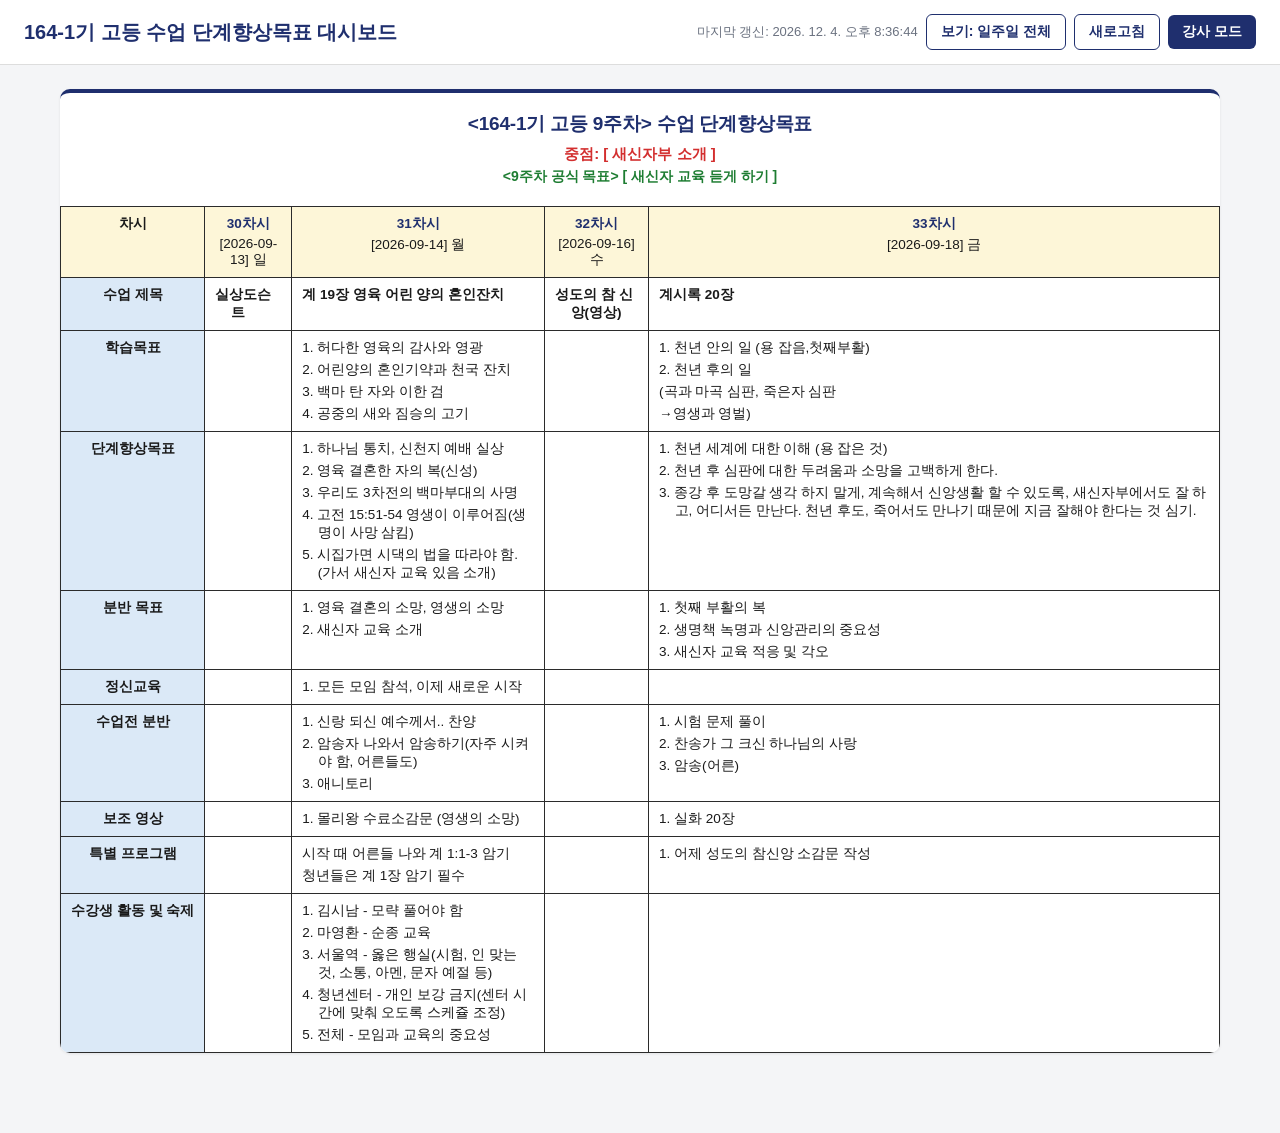
<file: index.html>
<!DOCTYPE html>
<html lang="ko">
<head>
<meta charset="UTF-8" />
<meta name="viewport" content="width=device-width, initial-scale=1.0" />
<title>수업 단계향상목표 대시보드</title>
<link rel="stylesheet" href="style.css" />
</head>
<body>

<!-- 입장 비밀번호 화면 (config.js의 SITE_PASSWORD_SHA256이 비어있으면 표시되지 않음) -->
<div class="modal-backdrop" id="password-gate" style="display:none;">
  <div class="modal gate-modal">
    <h2>입장 비밀번호</h2>
    <p class="hint">관계자만 볼 수 있도록 간단한 비밀번호가 설정되어 있습니다.</p>
    <input type="password" id="gate-password-input" placeholder="비밀번호" autocomplete="off" />
    <div class="gate-error" id="gate-password-error">비밀번호가 올바르지 않습니다.</div>
    <button class="btn-primary" id="gate-password-submit">입장</button>
  </div>
</div>

<header class="top-bar">
  <h1 id="course-title">수업 단계향상목표 대시보드</h1>
  <div class="controls">
    <span class="status" id="sync-status">불러오는 중...</span>
    <button class="btn-outline" id="btn-view-toggle">보기: 하루씩</button>
    <button class="btn-outline" id="btn-refresh">새로고침</button>
    <button class="btn-primary" id="btn-admin-toggle">강사 모드</button>
  </div>
</header>

<main id="weeks-container">
  <div class="empty-state">데이터를 불러오는 중입니다...</div>
</main>

<!-- 토큰 입력 모달 -->
<div class="modal-backdrop" id="token-modal" style="display:none;">
  <div class="modal">
    <h2>강사 모드 로그인</h2>
    <p class="hint">GitHub 개인 액세스 토큰(Fine-grained PAT)을 입력하세요. 이 저장소의 Contents 읽기/쓰기 권한만 있으면 됩니다. 토큰은 이 브라우저에만 저장되며 서버로 전송되지 않습니다(깃허브 API로만 직접 전송).</p>
    <div class="token-form">
      <input type="password" id="token-input" placeholder="github_pat_..." />
      <div class="modal-footer">
        <button class="btn-outline" id="token-cancel">취소</button>
        <button class="btn-primary" id="token-save">로그인</button>
      </div>
    </div>
  </div>
</div>

<!-- 주차 입력/수정 모달 -->
<div class="modal-backdrop" id="week-modal" style="display:none;">
  <div class="modal">
    <h2 id="week-modal-title">주차 추가</h2>
    <div class="field-row">
      <label>주차 번호</label>
      <input type="number" id="f-weekNumber" min="1" max="60" />
    </div>
    <div class="field-row">
      <label>중점</label>
      <input type="text" id="f-focus" placeholder="이번 주 중점 내용" />
    </div>
    <div class="field-row">
      <label>공식 목표</label>
      <input type="text" id="f-officialGoal" placeholder="이번 주 공식 목표" />
    </div>

    <div class="autofill-row">
      <button class="btn-outline" type="button" id="btn-autofill-dates">📅 날짜 자동 채우기 (요일 기준)</button>
      <span class="hint">이전에 입력된 주차의 날짜를 기준으로, 위 주차 번호와 아래 요일에 맞는 날짜를 자동 계산해요.</span>
    </div>

    <div class="day-tabs" id="day-tabs"></div>
    <div id="day-panes"></div>

    <div class="modal-footer">
      <button class="btn-danger" id="week-delete" style="display:none;">이 주차 삭제</button>
      <button class="btn-outline" id="week-cancel">취소</button>
      <button class="btn-primary" id="week-save">저장 (GitHub에 반영)</button>
    </div>
  </div>
</div>

<div class="toast" id="toast"></div>

<script src="config.js"></script>
<script src="gate.js"></script>
<script src="app.js"></script>
</body>
</html>
</file>
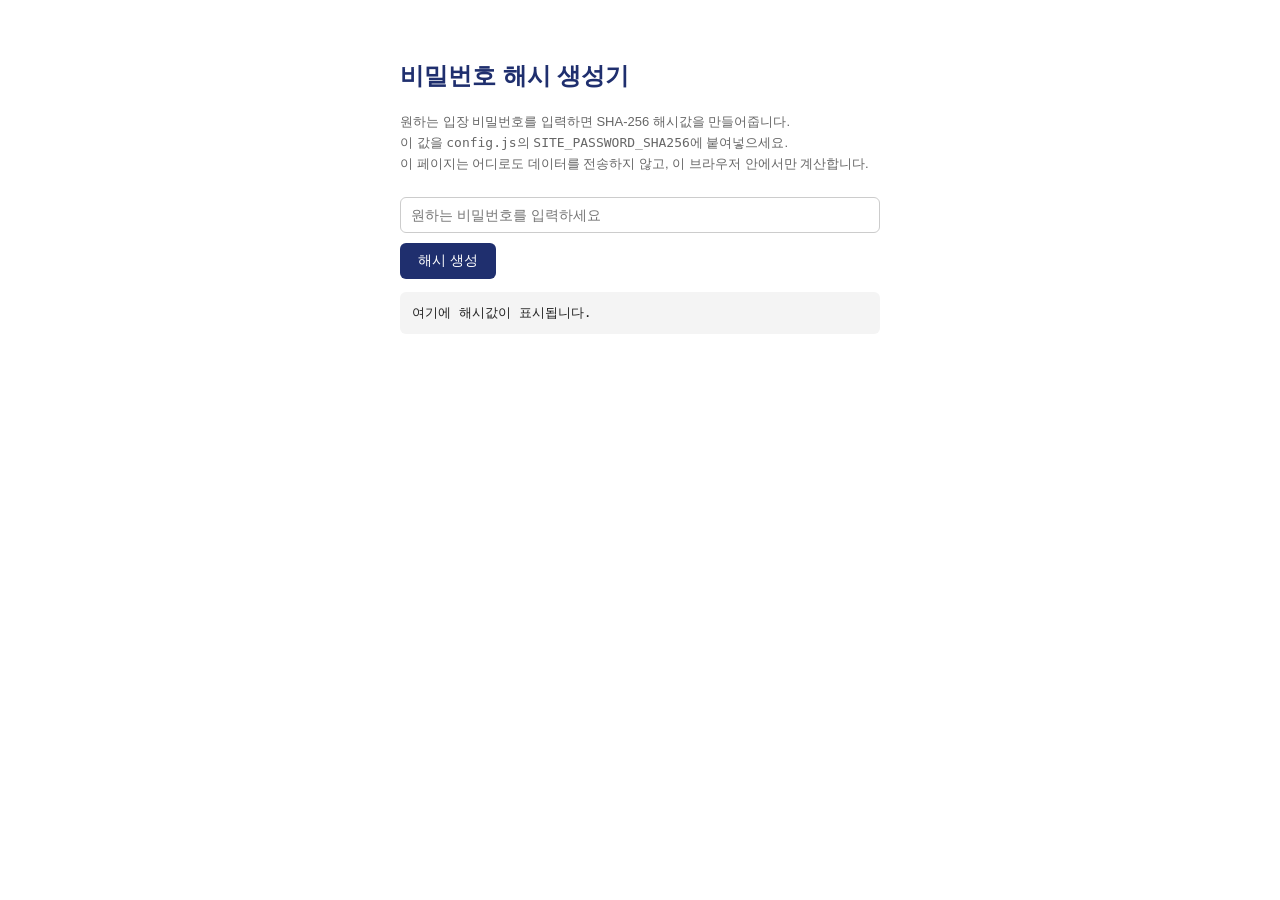
<file: hash-generator.html>
<!DOCTYPE html>
<html lang="ko">
<head>
<meta charset="UTF-8" />
<meta name="viewport" content="width=device-width, initial-scale=1.0" />
<title>비밀번호 해시 생성기 (config.js 설정용)</title>
<style>
  body { font-family: "Apple SD Gothic Neo", "Malgun Gothic", sans-serif; max-width: 480px; margin: 60px auto; padding: 0 20px; color: #222; }
  h2 { color: #1f2f6e; }
  input { width: 100%; padding: 9px 10px; font-size: 14px; border: 1px solid #ccc; border-radius: 6px; box-sizing: border-box; margin: 10px 0; }
  button { background: #1f2f6e; color: #fff; border: none; padding: 9px 18px; border-radius: 6px; font-size: 14px; cursor: pointer; }
  pre { background: #f4f4f4; padding: 12px; border-radius: 6px; word-break: break-all; white-space: pre-wrap; font-size: 13px; }
  .hint { font-size: 13px; color: #666; line-height: 1.6; }
</style>
</head>
<body>
  <h2>비밀번호 해시 생성기</h2>
  <p class="hint">
    원하는 입장 비밀번호를 입력하면 SHA-256 해시값을 만들어줍니다.<br />
    이 값을 <code>config.js</code>의 <code>SITE_PASSWORD_SHA256</code>에 붙여넣으세요.<br />
    이 페이지는 어디로도 데이터를 전송하지 않고, 이 브라우저 안에서만 계산합니다.
  </p>
  <input type="text" id="pw" placeholder="원하는 비밀번호를 입력하세요" />
  <button onclick="run()">해시 생성</button>
  <pre id="out">여기에 해시값이 표시됩니다.</pre>

  <script>
    async function run() {
      const val = document.getElementById("pw").value;
      if (!val) return;
      const buf = await crypto.subtle.digest("SHA-256", new TextEncoder().encode(val));
      const hex = [...new Uint8Array(buf)].map((b) => b.toString(16).padStart(2, "0")).join("");
      document.getElementById("out").textContent = hex;
    }
  </script>
</body>
</html>
</file>
<file: style.css>
:root {
  --navy: #1f2f6e;
  --red: #d32f2f;
  --green: #1e7d32;
  --header-yellow: #fdf6d8;
  --label-blue: #dbe9f7;
  --border: #2b2b2b;
  --page-bg: #f4f5f7;
  --card-bg: #ffffff;
  --muted: #6b7280;
}

* { box-sizing: border-box; }

body {
  margin: 0;
  font-family: "Apple SD Gothic Neo", "Malgun Gothic", "Noto Sans KR", sans-serif;
  background: var(--page-bg);
  color: #1a1a1a;
}

header.top-bar {
  position: sticky;
  top: 0;
  z-index: 10;
  background: var(--card-bg);
  border-bottom: 1px solid #ddd;
  padding: 14px 24px;
  display: flex;
  align-items: center;
  justify-content: space-between;
  gap: 12px;
  flex-wrap: wrap;
}

header.top-bar h1 {
  font-size: 20px;
  color: var(--navy);
  margin: 0;
}

.top-bar .status {
  font-size: 13px;
  color: var(--muted);
}

.controls {
  display: flex;
  gap: 8px;
  align-items: center;
}

button {
  font-family: inherit;
  cursor: pointer;
  border: none;
  border-radius: 6px;
  padding: 8px 14px;
  font-size: 14px;
  font-weight: 600;
}

.btn-primary { background: var(--navy); color: #fff; }
.btn-primary:hover { background: #16204c; }
.btn-outline { background: #fff; color: var(--navy); border: 1px solid var(--navy); }
.btn-outline:hover { background: #eef1fa; }
.btn-danger { background: #fff; color: var(--red); border: 1px solid var(--red); }
.btn-danger:hover { background: #fdeaea; }

main {
  max-width: 1200px;
  margin: 24px auto 80px;
  padding: 0 20px;
}

.week-card {
  background: var(--card-bg);
  border-radius: 10px;
  box-shadow: 0 1px 3px rgba(0,0,0,0.08);
  margin-bottom: 28px;
  overflow: hidden;
  border-top: 4px solid var(--navy);
}

.week-card .week-head {
  padding: 18px 22px 10px;
  text-align: center;
  position: relative;
}

.week-card .week-title {
  font-size: 19px;
  font-weight: 800;
  color: var(--navy);
  letter-spacing: -0.2px;
}

.week-card .focus-line {
  margin-top: 8px;
  font-size: 15px;
  font-weight: 700;
  color: var(--red);
}

.week-card .goal-line {
  margin-top: 4px;
  font-size: 14px;
  font-weight: 600;
  color: var(--green);
}

.week-actions {
  position: absolute;
  right: 18px;
  top: 16px;
  display: none;
  gap: 6px;
}

.admin-on .week-actions { display: flex; }

.week-card.week-hidden {
  opacity: 0.55;
  border-top-color: #999;
  border-style: dashed;
  border-width: 1px 1px 1px 4px;
  border-left-color: #999;
}

.hidden-badge {
  position: absolute;
  left: 18px;
  top: 16px;
  font-size: 12px;
  font-weight: 700;
  color: #666;
  background: #f0f0f0;
  padding: 3px 10px;
  border-radius: 999px;
}

table.week-table {
  width: 100%;
  border-collapse: collapse;
  margin-top: 10px;
}

table.week-table th, table.week-table td {
  border: 1px solid var(--border);
  padding: 8px 10px;
  font-size: 13.5px;
  vertical-align: top;
  text-align: left;
}

table.week-table thead th {
  background: var(--header-yellow);
  text-align: center;
  font-weight: 700;
}

table.week-table thead th:first-child {
  background: #fdf6d8;
}

table.week-table thead th .th-session {
  color: var(--navy);
  font-weight: 800;
}

table.week-table thead th .th-date {
  color: #1a1a1a;
  font-weight: 400;
  margin-top: 3px;
}

table.week-table td.row-label, table.week-table th.row-label {
  background: var(--label-blue);
  font-weight: 700;
  white-space: nowrap;
  width: 130px;
  text-align: center;
}

table.week-table td.title-cell {
  font-weight: 700;
}

/* 번호 매긴 목표가 여러 줄일 때, 줄바꿈된 두 번째 줄부터 번호가 아니라
   텍스트 시작 위치에 맞춰 정렬되도록 매다는 들여쓰기를 적용 */
table.week-table td .num-line {
  padding-left: 1.15em;
  text-indent: -1.15em;
}
table.week-table td .num-line + .num-line {
  margin-top: 4px;
}

/* ---- 하루씩 보기 (모바일 친화) ---- */
.mobile-day-tabs {
  display: flex;
  gap: 6px;
  padding: 0 22px;
  flex-wrap: wrap;
}

.mini-day-tab {
  background: #eef1fa;
  color: var(--navy);
  font-weight: 700;
  padding: 7px 16px;
  border-radius: 999px;
}

.mini-day-tab.active {
  background: var(--navy);
  color: #fff;
}

.day-session-label {
  padding: 10px 22px 0;
  font-size: 13px;
  color: var(--muted);
  font-weight: 600;
}

table.day-mode-table {
  margin-top: 10px;
}

table.day-mode-table td.row-label {
  width: 110px;
}

@media (max-width: 700px) {
  header.top-bar {
    padding: 10px 14px;
  }
  header.top-bar h1 {
    font-size: 16px;
    width: 100%;
  }
  .top-bar .status {
    display: none;
  }
  main {
    padding: 0 10px;
    margin-top: 14px;
  }
  .week-card .week-title {
    font-size: 16px;
  }
  table.week-table th, table.week-table td {
    padding: 7px 8px;
    font-size: 13px;
  }
  .week-actions {
    position: static;
    justify-content: flex-end;
    margin-top: 8px;
  }
  .hidden-badge {
    position: static;
    display: inline-block;
    margin-bottom: 8px;
  }
}

.empty-state {
  text-align: center;
  padding: 60px 20px;
  color: var(--muted);
}

/* ---- Admin form ---- */
.modal-backdrop {
  position: fixed;
  inset: 0;
  background: rgba(0,0,0,0.45);
  display: flex;
  align-items: flex-start;
  justify-content: center;
  padding: 40px 16px;
  overflow-y: auto;
  z-index: 100;
}

.modal {
  background: #fff;
  border-radius: 10px;
  max-width: 900px;
  width: 100%;
  padding: 24px;
}

.modal h2 {
  margin-top: 0;
  color: var(--navy);
  font-size: 18px;
}

.field-row {
  display: grid;
  grid-template-columns: 140px 1fr;
  gap: 10px;
  align-items: center;
  margin-bottom: 10px;
}

.field-row label { font-size: 13.5px; font-weight: 600; color: #333; }
.field-row input, .field-row textarea {
  width: 100%;
  padding: 7px 9px;
  border: 1px solid #ccc;
  border-radius: 5px;
  font-family: inherit;
  font-size: 13.5px;
}

.field-row.textarea-row {
  align-items: flex-start;
}
.field-row.textarea-row label {
  padding-top: 7px;
}
.field-row textarea {
  resize: vertical;
  min-height: 64px;
  line-height: 1.5;
  white-space: pre-wrap;
}
.field-row .hint {
  font-size: 11.5px;
  font-weight: 400;
  color: var(--muted);
  margin-top: 4px;
  line-height: 1.5;
}

.autofill-row {
  display: flex;
  align-items: center;
  gap: 12px;
  flex-wrap: wrap;
  margin-top: 14px;
  padding-top: 14px;
  border-top: 1px dashed #ddd;
}
.autofill-row .hint {
  margin-top: 0;
  flex: 1;
  min-width: 200px;
}

.day-tabs {
  display: flex;
  gap: 6px;
  margin: 16px 0 10px;
}

.day-tab-btn {
  background: #eee;
  color: #333;
  padding: 6px 14px;
  border-radius: 6px 6px 0 0;
}

.day-tab-btn.active {
  background: var(--navy);
  color: #fff;
}

.day-pane { display: none; border: 1px solid #ddd; border-radius: 0 8px 8px 8px; padding: 14px; }
.day-pane.active { display: block; }

.modal-footer {
  display: flex;
  justify-content: flex-end;
  gap: 8px;
  margin-top: 18px;
  border-top: 1px solid #eee;
  padding-top: 14px;
}

.hint {
  font-size: 12.5px;
  color: var(--muted);
  margin-top: 4px;
}

.token-form {
  display: flex;
  flex-direction: column;
  gap: 10px;
}

.toast {
  position: fixed;
  bottom: 20px;
  left: 50%;
  transform: translateX(-50%);
  background: #1a1a1a;
  color: #fff;
  padding: 10px 18px;
  border-radius: 6px;
  font-size: 13.5px;
  z-index: 200;
  opacity: 0;
  transition: opacity 0.25s;
  pointer-events: none;
}
.toast.show { opacity: 1; }

/* ---- 입장 비밀번호 화면 ---- */
html.gate-locked header.top-bar,
html.gate-locked main {
  display: none;
}

.gate-modal {
  max-width: 340px;
  text-align: center;
}

.gate-modal #gate-password-input {
  width: 100%;
  padding: 9px 10px;
  margin: 14px 0 8px;
  border: 1px solid #ccc;
  border-radius: 6px;
  font-size: 14px;
  box-sizing: border-box;
}

.gate-modal .gate-error {
  display: none;
  color: var(--red);
  font-size: 13px;
  margin-bottom: 10px;
}

.gate-modal .btn-primary {
  width: 100%;
}
</file>
